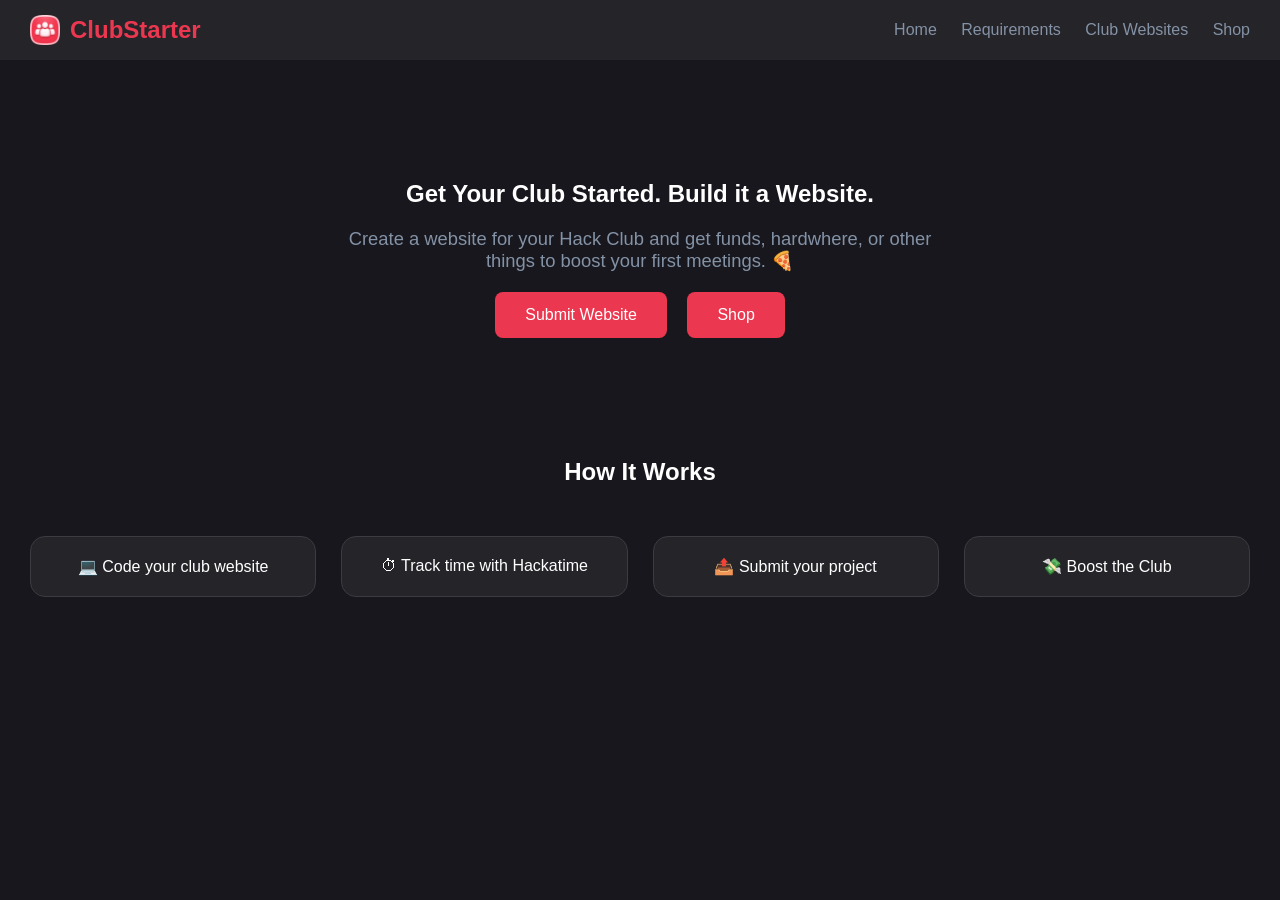
<file: index.html>
<!doctype html>
<html lang="en">
  <head>
    <meta charset="UTF-8" />
    <meta name="viewport" content="width=device-width, initial-scale=1.0" />
    <title>ClubStarter</title>
    <link rel="icon" href="favicon.ico" />
    <link rel="stylesheet" href="styles.css" />
  </head>
  <body>
    <nav class="nav">
      <h2><img src="full-img.png" alt="Logo" class="logo"> ClubStarter</h2>
      <div>
        <a href="index.html">Home</a>
        <a href="requirements.html">Requirements</a>
        <a href="examples.html">Club Websites</a>
        <a href="shop.html">Shop</a>
      </div>
    </nav>

    <section class="hero">
      <h1>Get Your Club Started. Build it a Website.</h1>
      <p>
        Create a website for your Hack Club and get funds, hardwhere, or other things to boost your first meetings. 🍕
      </p>
      <a href="https://forms.hackclub.com/clubsite/" class="btn">Submit Website</a>
      <a href="https://forms.fillout.com" class="btn">Shop</a>
    </section>

    <section>
      <h2 class="center">How It Works</h2>
      <div class="grid">
        <div class="card">💻 Code your club website</div>
        <div class="card">⏱ Track time with Hackatime</div>
        <div class="card">📤 Submit your project</div>
        <div class="card">💸 Boost the Club</div>
      </div>
    </section>
  </body>
</html>
</file>
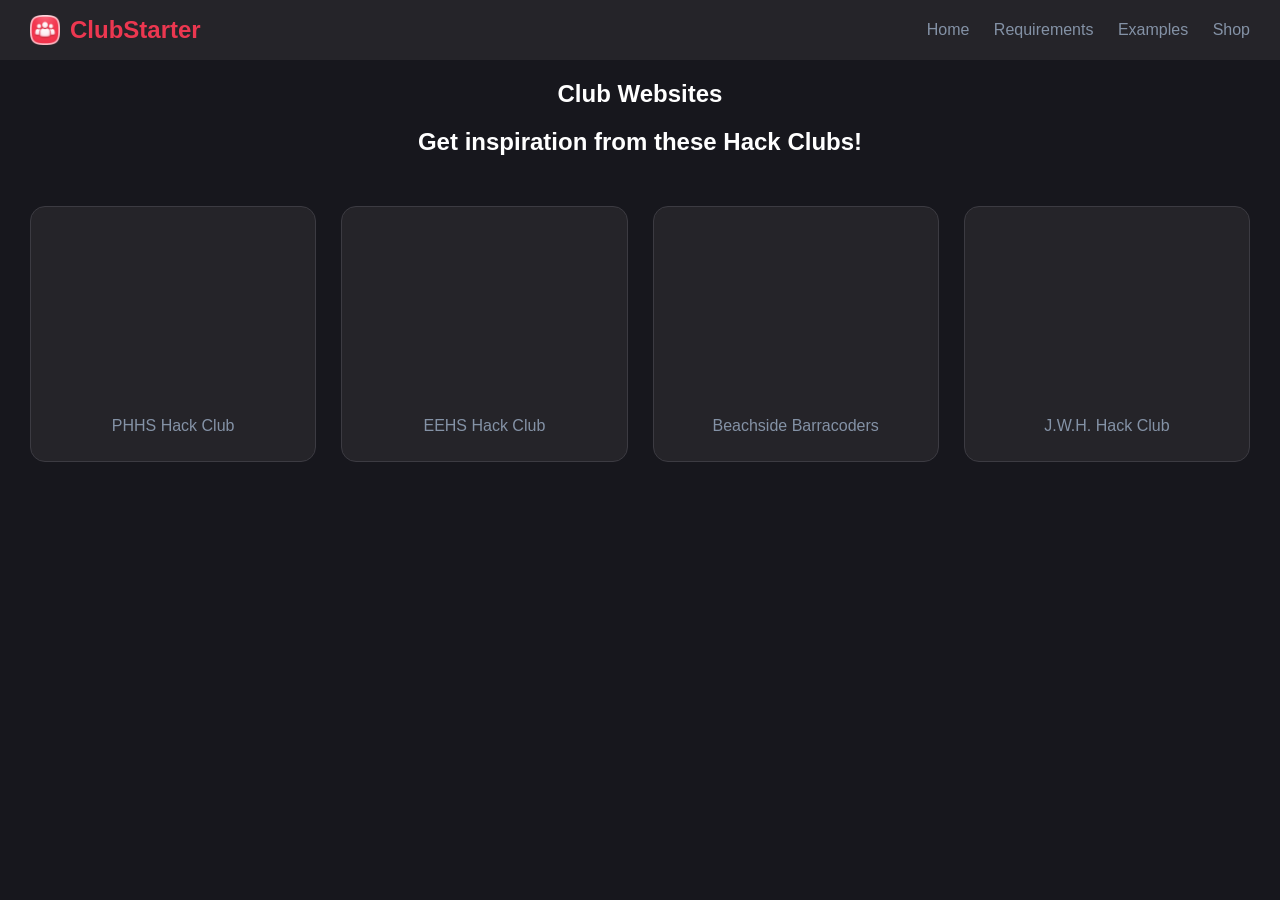
<file: examples.html>
<!doctype html>
<html lang="en">
  <head>
    <meta charset="UTF-8" />
    <meta name="viewport" content="width=device-width, initial-scale=1.0" />
    <title>Examples</title>
    <link rel="icon" href="favicon.ico" />
    <link rel="stylesheet" href="styles.css" />
  </head>
  <body>
    <nav class="nav">
      <h2><img src="full-img.png" alt="Logo" class="logo"> ClubStarter</h2>
      <div>
        <a href="index.html">Home</a>
        <a href="requirements.html">Requirements</a>
        <a href="examples.html">Examples</a>
        <a href="shop.html">Shop</a>
      </div>
    </nav>

    <section>
      <h1 class="center">Club Websites</h1>
      <h2 class="center">Get inspiration from these Hack Clubs!</h2>

      <div class="grid">
        <a class="tile" href="https://phhshack.club/" target="_blank">
          <iframe src="https://phhshack.club/"></iframe>
          <p>PHHS Hack Club</p>
        </a>

        <a class="tile" href="https://eehshack.club/" target="_blank">
          <iframe src="https://eehshack.club/"></iframe>
          <p>EEHS Hack Club</p>
        </a>

        <a class="tile" href="https://barracoders.com/" target="_blank">
          <iframe src="https://barracoders.com/"></iframe>
          <p>Beachside Barracoders</p>
        </a>

        <a class="tile" href="https://jwhhack.club/" target="_blank">
          <iframe src="https://jwhhack.club/"></iframe>
          <p>J.W.H. Hack Club</p>
        </a>
      </div>
    </section>
  </body>
</html>
</file>
<file: styles.css>
@font-face {
  font-family: 'Phantom Sans';
  src:
    url('https://assets.hackclub.com/fonts/Phantom_Sans_0.7/Regular.woff') format('woff'),
    url('https://assets.hackclub.com/fonts/Phantom_Sans_0.7/Regular.woff2') format('woff2');
  font-weight: normal;
  font-style: normal;
  font-display: swap;
}

@font-face {
  font-family: 'Phantom Sans';
  src:
    url('https://assets.hackclub.com/fonts/Phantom_Sans_0.7/Italic.woff') format('woff'),
    url('https://assets.hackclub.com/fonts/Phantom_Sans_0.7/Italic.woff2') format('woff2');
  font-weight: normal;
  font-style: italic;
  font-display: swap;
}

@font-face {
  font-family: 'Phantom Sans';
  src:
    url('https://assets.hackclub.com/fonts/Phantom_Sans_0.7/Bold.woff') format('woff'),
    url('https://assets.hackclub.com/fonts/Phantom_Sans_0.7/Bold.woff2') format('woff2');
  font-weight: bold;
  font-style: normal;
  font-display: swap;
}
body {
  margin: 0;
  font-family: 'Phantom Sans', 'Inter', Arial, sans-serif;
  background: #17171d;
  color: white;
}

a {
  color: #5bc0de;
}

.nav {
  display: flex;
  justify-content: space-between;
  align-items: center;
  padding: 15px 30px;
  background: #252429;
  position: sticky;
  top: 0;
  z-index: 100;
}

.nav h2 {
  color: #ec3750;
  margin: 0;
  display: flex;
  align-items: center;
  gap: 10px;
}

.logo {
  height: 30px;
  width: 30px;
}

.nav a {
  color: #8492a6;
  margin-left: 20px;
  text-decoration: none;
  transition: color 0.2s;
}

.nav a:hover {
  color: white;
}

.hero {
  text-align: center;
  padding: 100px 20px;
}

.hero h1 {
  color: white;
}

.hero p {
  color: #8492a6;
  font-size: 1.15rem;
  max-width: 600px;
  margin: 10px auto 0;
}

.btn {
  display: inline-block;
  padding: 14px 30px;
  background: #ec3750;
  color: white;
  border-radius: 8px;
  text-decoration: none;
  margin: 20px 8px 0;
  transition: padding 0.2s, background 0.2s;
}

.btn:hover {
  padding: 16px 34px;
  background: #d62f45;
}

.center {
  text-align: center;
}

.container {
  max-width: 800px;
  margin: auto;
  padding: 20px;
}

.container a {
  color: #338eda;
}

.list li {
  margin: 10px 0;
  /* color: #8492a6; */
}

.list li strong {
  color: white;
  font-size: 110%;
}

.grid {
  display: grid;
  grid-template-columns: repeat(auto-fit, minmax(250px, 1fr));
  gap: 25px;
  padding: 30px;
}

.card, .tile {
  background: #252429;
  border: 1px solid #3c3b42;
  border-radius: 15px;
  overflow: hidden;
  text-align: center;
  padding: 20px;
  transition: padding 0.2s, margin 0.2s;
}

.card, .img {
  padding: 20px;
}

.tile {
  padding: 0;
}

.tile iframe {
  width: 100%;
  height: 180px;
  border: none;
}

.tile img {
  width: 100%;
}

.card:hover, .tile:hover {
  padding-top: 24px;
  padding-bottom: 24px;
  margin-top: -4px;
  margin-bottom: -4px;
  border-color: #ec3750;
}

.tile:hover {
  padding-top: 4px;
  padding-bottom: 4px;
}

.tile p {
  padding: 10px;
  color: #8492a6;
}

.tile {
  color: white;
  text-decoration: none;
}

h1, h2, h3 {
  color: white;
  text-align: center;
}

footer {
  text-align: center;
  padding: 20px;
  color: white;
  width: 100%;
}

footer img {
  width: 100px;
  height: auto;
  margin-bottom: 10px;
  position: absolute;
  left: 0;
}

@media (max-width: 600px) {
  .nav {
    flex-direction: column;
    align-items: center;
  }
}
</file>
